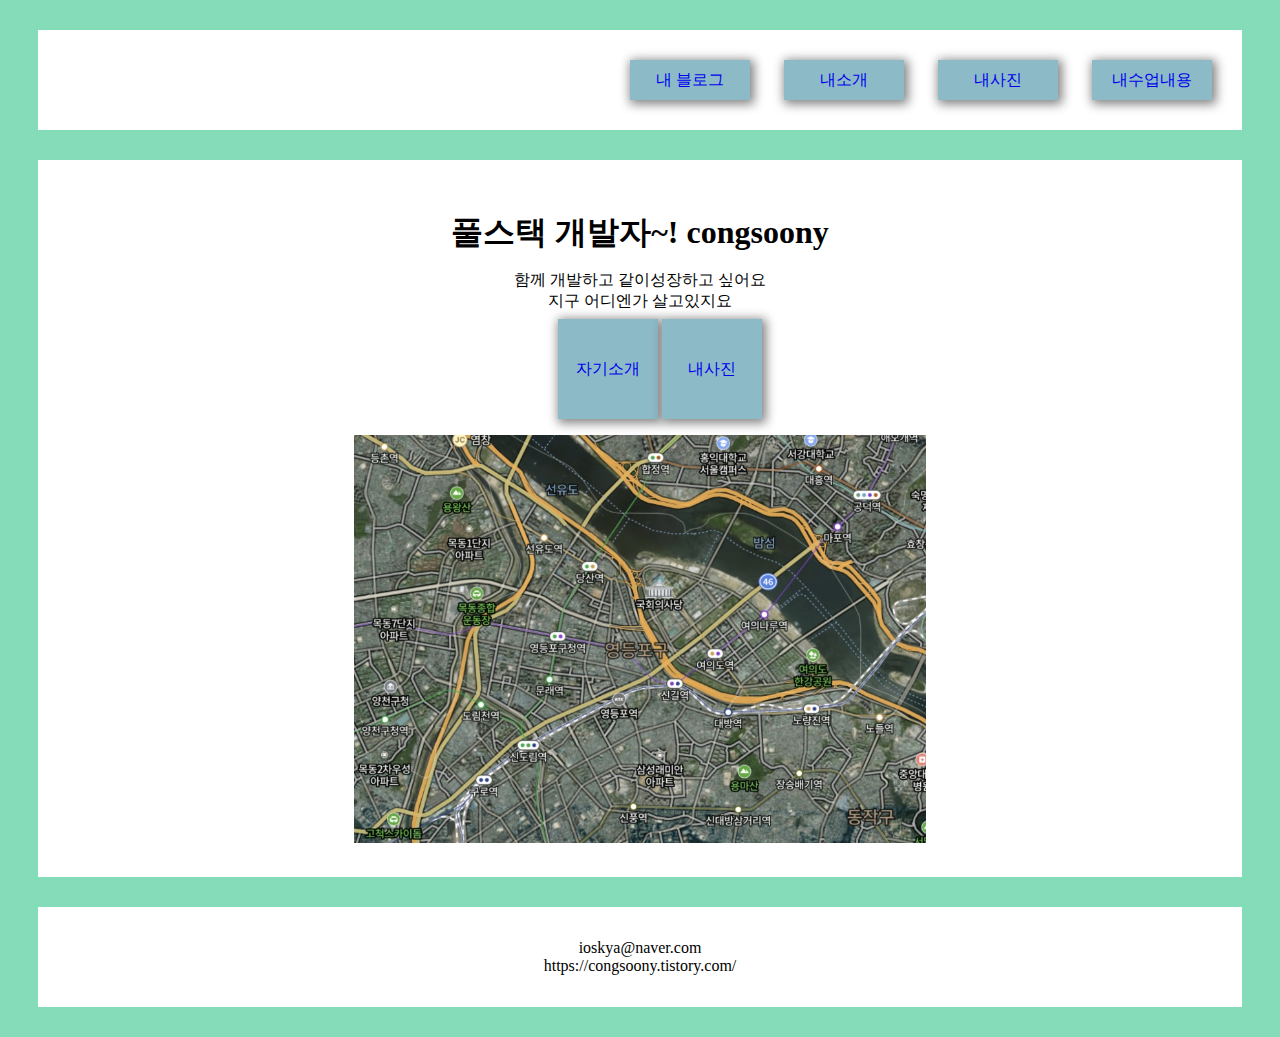
<file: http/index.html>
<!DOCTYPE html>
<html>
<head>
<meta charset="UTF-8">
<title>Index</title>
<link rel="stylesheet" href="css/common.css">
<link rel="stylesheet" href="css/index.css">
</head>
<body>
    <header id="header">
        <ul>
            <li><a href="index.html">내 블로그</a></li>
            <li><a href="aboutme.html">내소개</a></li>
            <li><a href="photo.html">내사진</a></li>
            <li><a href="https://congsoony.github.io/http/study/">내수업내용</a></li>   </ul>
    </header>
    <section id="section">
        <h1>풀스택 개발자~! congsoony</h1>
        <p>함께 개발하고 같이성장하고 싶어요</p>
        <p>지구 어디엔가 살고있지요</p>
        <ul>
            <li><a href="aboutme.html">자기소개</a></li>
            <li><a href="photo.html">내사진</a></li>
        </ul>
        <img src="img/map.jpg" alt="지도">
    </section>
    <footer id="footer">
        <p>ioskya@naver.com<br>https://congsoony.tistory.com/</p>
    </footer>
</body>
</html>
</file>
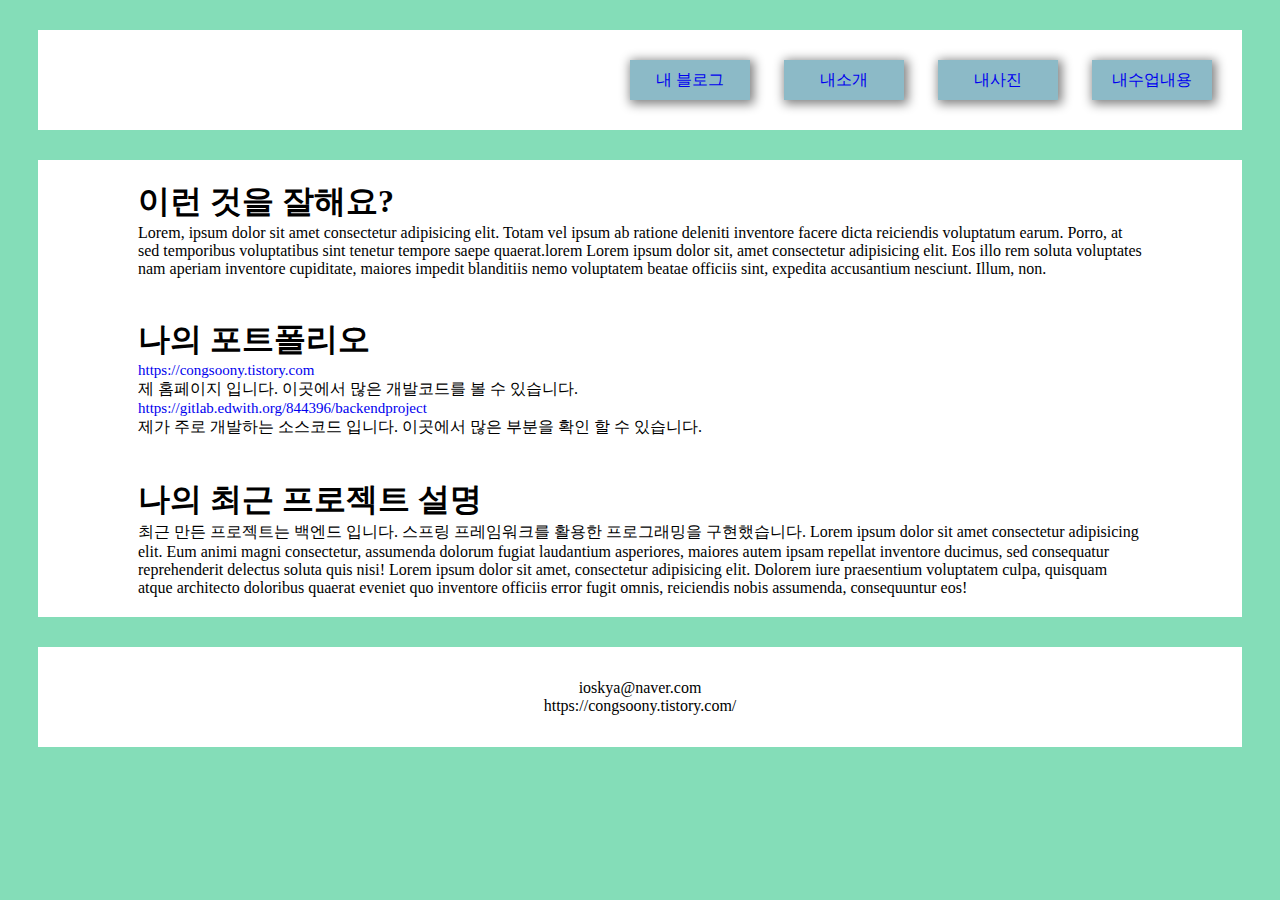
<file: http/aboutme.html>
<!DOCTYPE html>
<html>
<head>
<meta charset="UTF-8">
<title>내블로그</title>
<link rel="stylesheet" href="css/common.css">
<link rel="stylesheet" href="css/aboutme.css">
</head>
<body>
    <header id="header">
        <ul>
            <li><a href="index.html">내 블로그</a></li>
            <li><a href="aboutme.html">내소개</a></li>
            <li><a href="photo.html">내사진</a></li>
            <li><a href="https://congsoony.github.io/http/study/">내수업내용</a></li>
        </ul>
    </header>
    <section id="section">
        <div>
            <h1>이런 것을 잘해요?</h1>
            <p>Lorem, ipsum dolor sit amet consectetur adipisicing elit. Totam vel ipsum ab ratione deleniti inventore facere dicta reiciendis voluptatum earum. Porro, at sed temporibus voluptatibus sint tenetur tempore saepe quaerat.lorem Lorem ipsum dolor sit, amet consectetur adipisicing elit. Eos illo rem soluta voluptates nam aperiam inventore cupiditate, maiores impedit blanditiis nemo voluptatem beatae officiis sint, expedita accusantium nesciunt. Illum, non.</p>
        </div>
        <div>
            <h1>나의 포트폴리오</h1>
            <p class="blog"><a href="https://congsoony.tistory.com">https://congsoony.tistory.com</a></p>
            <p>제 홈페이지 입니다. 이곳에서 많은 개발코드를 볼 수 있습니다.</p>
            <p class="blog"><a href="https://gitlab.edwith.org/844396/backendproject">https://gitlab.edwith.org/844396/backendproject</a></p>
            <p>제가 주로 개발하는 소스코드 입니다. 이곳에서 많은 부분을 확인 할 수 있습니다.</p>
        </div>
        <div>
            <h1>나의 최근 프로젝트 설명</h1>
            <p>최근 만든 프로젝트는 백엔드 입니다.  스프링 프레임워크를 활용한 프로그래밍을 구현했습니다. Lorem ipsum dolor sit amet consectetur adipisicing elit. Eum animi magni consectetur, assumenda dolorum fugiat laudantium asperiores, maiores autem ipsam repellat inventore ducimus, sed consequatur reprehenderit delectus soluta quis nisi! Lorem ipsum dolor sit amet, consectetur adipisicing elit. Dolorem iure praesentium voluptatem culpa, quisquam atque architecto doloribus quaerat eveniet quo inventore officiis error fugit omnis, reiciendis nobis assumenda, consequuntur eos!</p>
        </div>
    </section>
    <footer id="footer">
        <p>ioskya@naver.com<br>https://congsoony.tistory.com/</p>
    </footer>
</body>
</html>
</file>
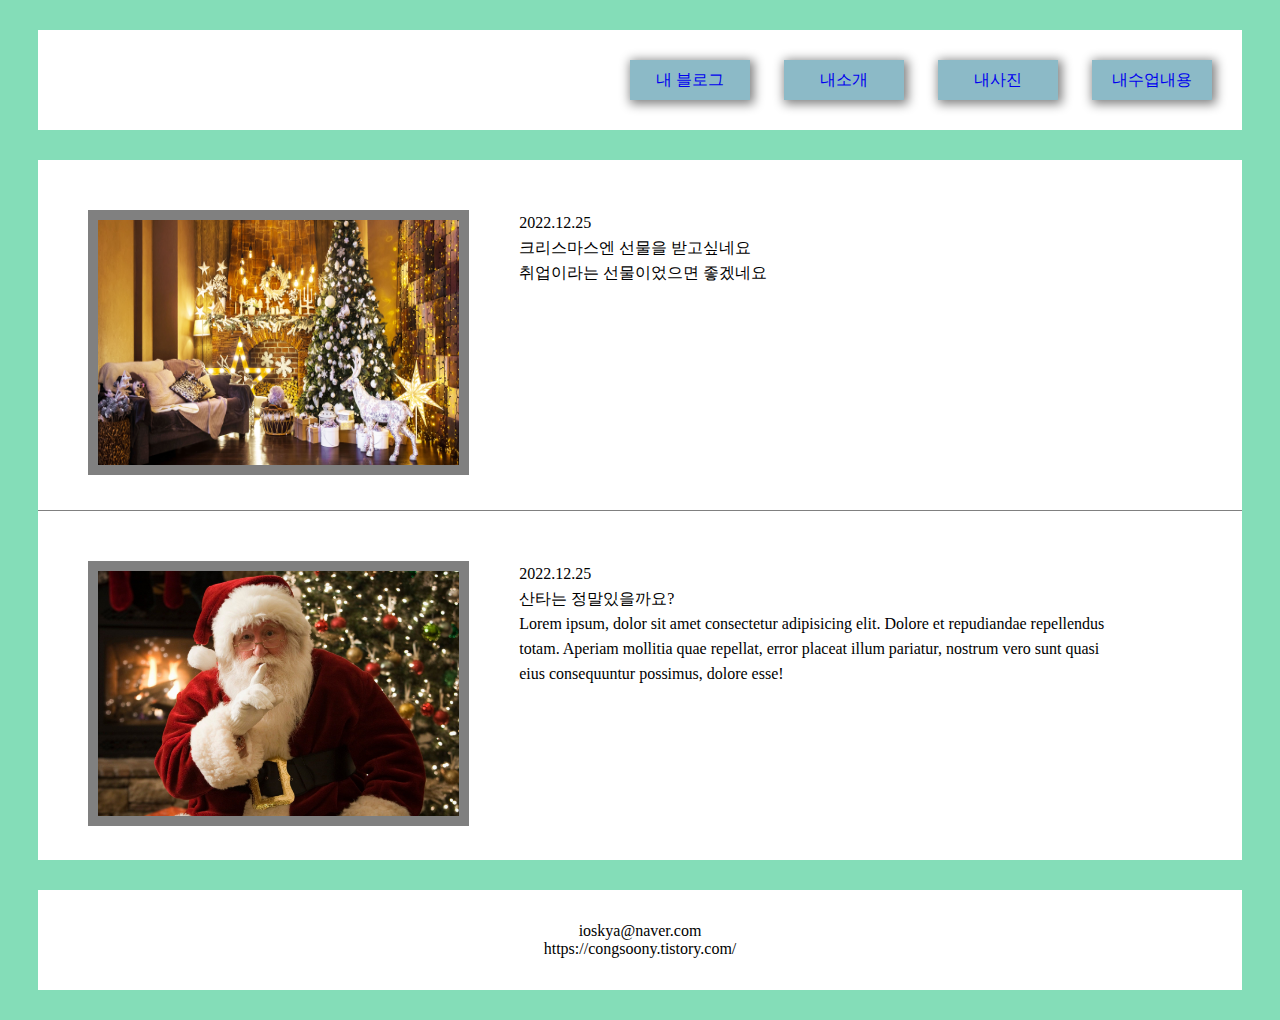
<file: http/photo.html>
<!DOCTYPE html>
<html>
<head>
<meta charset="UTF-8">
<title>내사진</title>
<link rel="stylesheet" href="css/common.css">
<link rel="stylesheet" href="css/photo.css">
</head>
<body>
    <header id="header">
        <ul>
            <li><a href="index.html">내 블로그</a></li>
            <li><a href="aboutme.html">내소개</a></li>
            <li><a href="photo.html">내사진</a></li>
            <li><a href="https://congsoony.github.io/http/study/">내수업내용</a></li>
             </ul>
    </header>
    <section id="section">
        <section id="first">
            <img src="img/xams.jpg" alt="크리스마스장식">
            <section>
                <p>2022.12.25</p>
                <p>크리스마스엔 선물을 받고싶네요</p>
                <p>취업이라는 선물이었으면 좋겠네요</p>
            </section>
        </section>
        <section>
            <img src="img/santa.jpg" alt="산타">
            <section>
            <p>2022.12.25</p>
            <p>산타는 정말있을까요?</p>
            <p>Lorem ipsum, dolor sit amet consectetur adipisicing elit. Dolore et repudiandae repellendus totam. Aperiam mollitia quae repellat, error placeat illum pariatur, nostrum vero sunt quasi eius consequuntur possimus, dolore esse!</p>
        </section>
        </section>
    </section>
    <footer id="footer">
        <p>ioskya@naver.com<br>https://congsoony.tistory.com/</p>
    </footer>
</body>
</html>
</file>
<file: http/css/common.css>
body{
    background-color: rgb(132, 221, 184);
}
#header,#footer,#section{
    background-color: white;
    margin: 30px;
}
#header ul {
    list-style:none;
    float: right;
    margin: 0;
}
#header ul li{
    display: inline-block;
    height: 40px;
    width: 120px;
    background-color: rgb(140,186,199);
    text-align: center;
    line-height: 40px;
    margin-right: 30px;
    margin-top: 30px;
    box-shadow: 2px 2px 10px 2px gray;
}

#header {
    height: 100px;
}

#footer{
    height: 100px;
    text-align:center;
vertical-align:middle;

}
#footer p{
    position: relative;
    left:50%;
    top:50%;
    transform: translate(-50%,-50%);
    
}
a{
    text-decoration-line: none;
    text-decoration: none;
}
</file>
<file: http/css/index.css>
ul {
    list-style:none;
}
#section{
    vertical-align: middle;
    text-align: center;
}
#section ul li{
    display: inline-block;
    width: 100px;
    height: 100px;
    background-color: rgb(140,186,199);
    line-height: 100px;
    color: white;
    box-shadow: 2px 2px 10px 2px gray;
}

#section p{
    line-height: 5px;
}
#section img{
    width: 50%;
}
#section{
    padding: 30px;
}
</file>
<file: http/css/aboutme.css>
#section div{
    margin-left: 100px;
    margin-right: 100px;
    padding-top: 20px;
    padding-bottom: 20px;
}
#section h1{
    margin: 0;
}
#section p{
    margin:0;
}
.blog{
    color: blue;
    font-size: 15px;
}
</file>
<file: http/css/photo.css>
#section{
    height: 700px;
    
}
#section section{
    height: 50%;
    display: flex;
}
#section section img{
    
    margin-top: 50px;
    margin-left: 50px;
    width: 30%;
    height: 70%;
    border: solid 10px gray;
}
#section section section{
    display: block;
    margin-top: 50px;
    margin-left: 50px;
    width: 50%;
}
#section section section p{
    margin:0;
    line-height: 25px;
}
#first{
    border-bottom: 1px solid gray;
}
</file>
